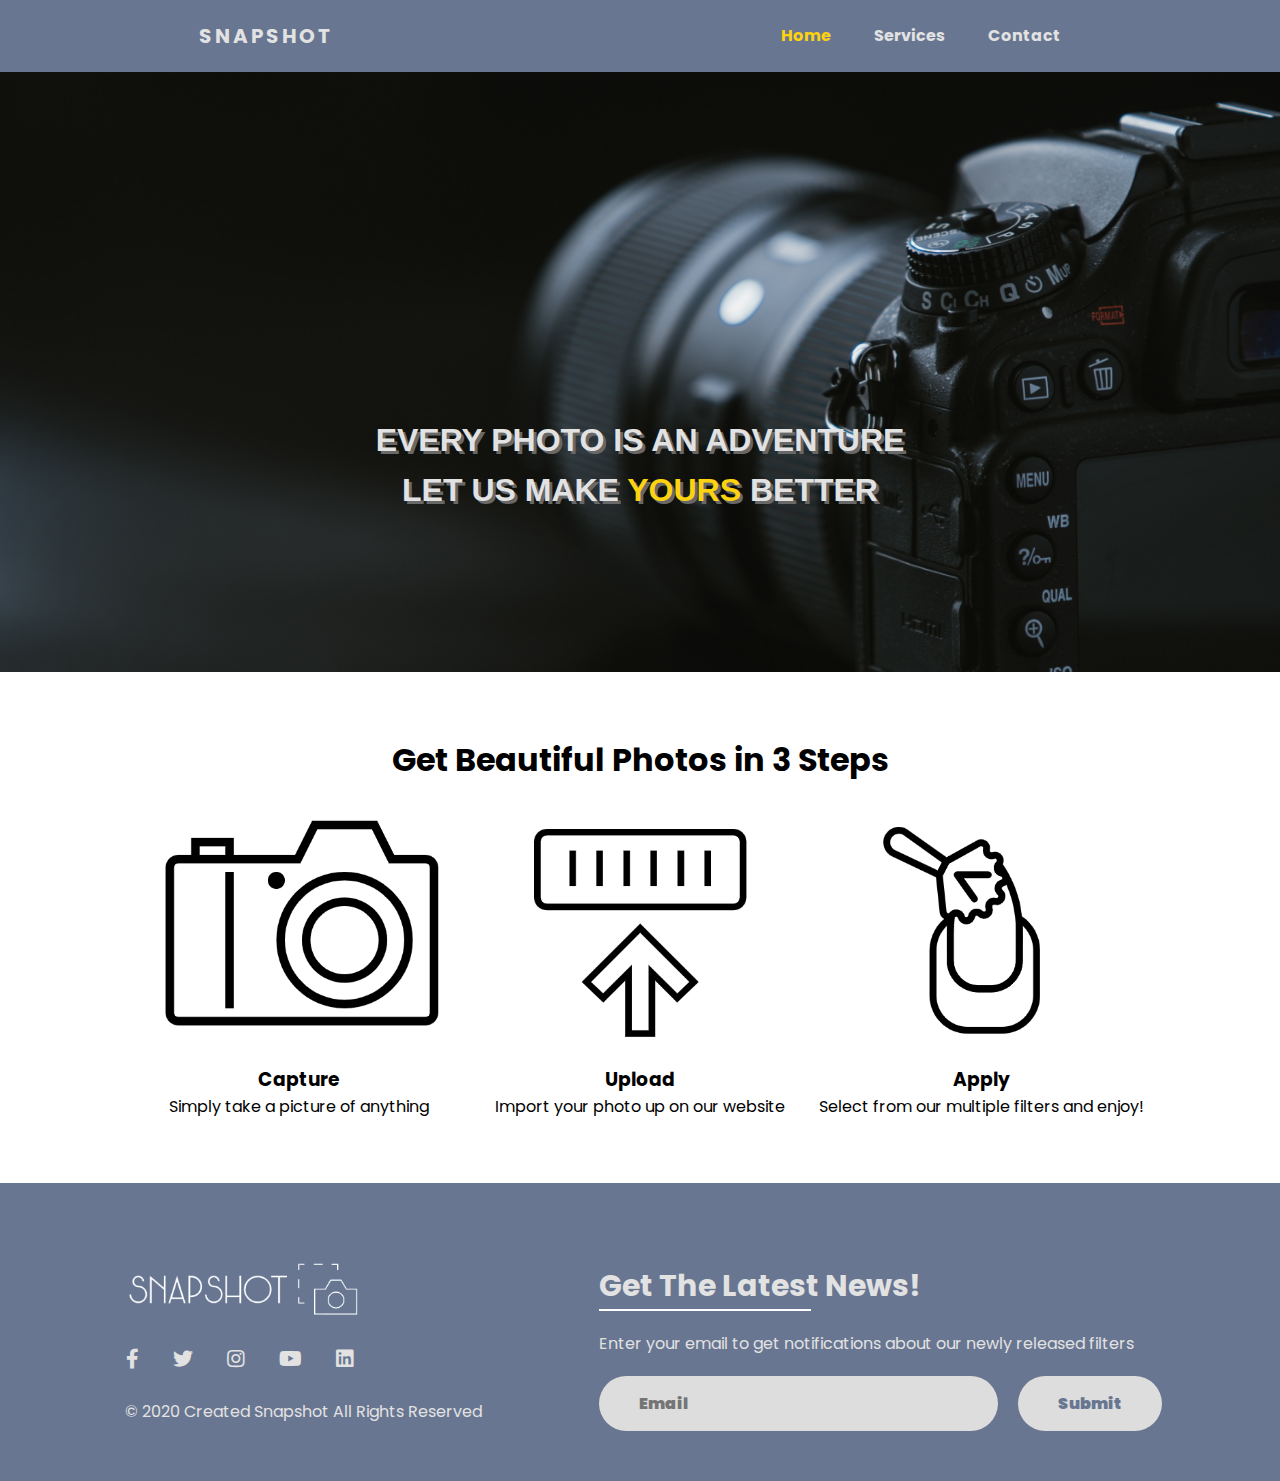
<file: index.html>
<!DOCTYPE html>
<html lang="en">
<head>
  <meta charset="UTF-8">
  <meta name="viewport" content="width=device-width, initial-scale=1.0">
  <link href="https://fonts.googleapis.com/css?family=Poppins&display=swap" rel="stylesheet">
  <link rel="stylesheet" href="https://cdnjs.cloudflare.com/ajax/libs/font-awesome/5.11.2/css/all.css">
  <link rel="stylesheet" href="style.css">
  <title>Snapshot</title>
  <style type="text/css">
      a {
        color: rgb(226, 226, 226);
        text-decoration: none;
      }
  </style>
</head>

<body>
  <nav>
    <div class="logo">
      <h4><a href="index.html">Snapshot</a></h4>
    </div>
    <div class="hamburger">
      <label for="toggle">&#9776;</label>
      <input type="checkbox" id="toggle"/>
      <div class="nav-links">
        <a class="current" href="index.html">Home</a>
        <a href="services.html">Services</a>
        <a href="contact.html">Contact</a>
      </div>
    </div>
  </nav>

  <div class="cover-image">
    <div class="cover-text" style="text-shadow: 3px 3px #686868;"><h1>Every photo is an adventure<br>Let us make <span style="color: rgb(253, 210, 15);">yours </span>better</h1>
    </div>
  </div>

  <div class="tutorial">
    <h1 class="tutorial-title">Get Beautiful Photos in 3 Steps</h1>
    <div class="tutorial-content">
      <div class="tutorial-items camera">
        <img src="images/camera icon.png" alt="Camera">
        <h3>Capture</h3>
        <p>Simply take a picture of anything</p>
      </div>
      <div class="tutorial-items upload">
        <img src="images/upload icon.png" alt="Upload">
        <h3>Upload</h3>
        <p>Import your photo up on our website</p>
      </div>
      <div class="tutorial-items apply">
        <img src="images/apply icon.png" alt="Apply">
        <h3>Apply</h3>
        <p>Select from our multiple filters and enjoy!</p>
      </div>
    </div>
  </div>

  <footer>
    <div class="footer-container">

      <div class="footer-left">
        <img src="images/logo.png" class="logo-footer" alt="logo">
        <div class="social-media">
          <a href="#"><i class="fab fa-facebook-f"></i></a>
          <a href="#"><i class="fab fa-twitter"></i></a>
          <a href="#"><i class="fab fa-instagram"></i></a>
          <a href="#"><i class="fab fa-youtube"></i></a>
          <a href="#"><i class="fab fa-linkedin"></i></a>
        </div>
        <p class="copyright">© 2020 Created Snapshot All Rights Reserved </p>
      </div>

      <div class="footer-right">
        <h1>Get The Latest News!</h1>
        <div class="border"></div>
        <p>Enter your email to get notifications about our newly released filters</p>
        <form action="" class="notif-form">
          <input type="text" class="text" placeholder="Email">
          <input type="submit" class="btn" value="Submit">
        </form>
      </div>
    </div>
  </footer>

</body>
</html>
</file>
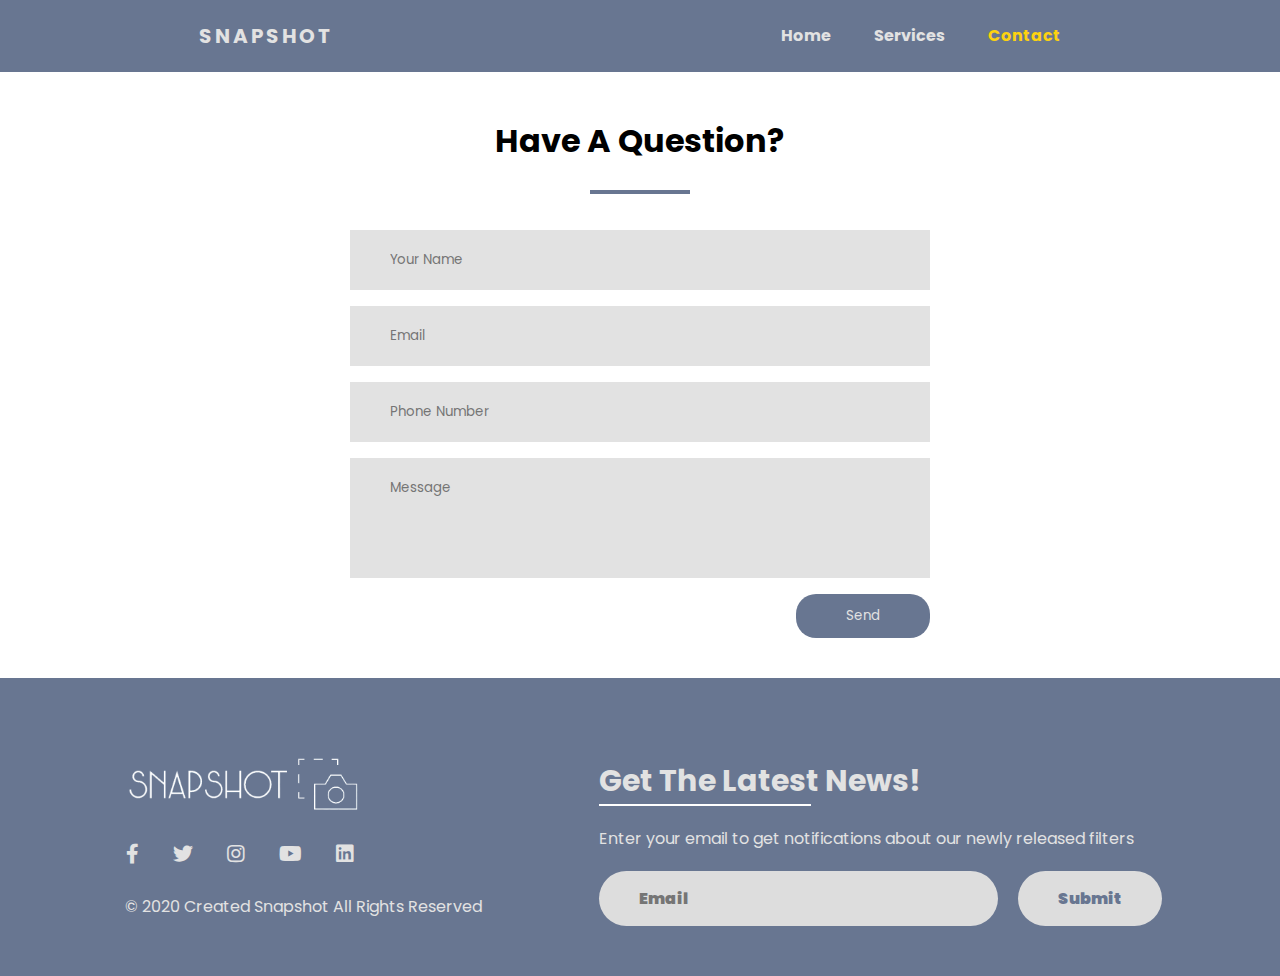
<file: contact.html>
<!DOCTYPE html>
<html lang="en">
<head>
  <meta charset="UTF-8">
  <meta name="viewport" content="width=device-width, initial-scale=1.0">
  <link href="https://fonts.googleapis.com/css?family=Poppins&display=swap" rel="stylesheet">
  <link rel="stylesheet" href="https://cdnjs.cloudflare.com/ajax/libs/font-awesome/5.11.2/css/all.css">
  <link rel="stylesheet" href="style.css">
  <link rel="stylesheet" href="contact.css">
  <title>Contact Page</title>
  <style type="text/css">
    a {
      color: rgb(226, 226, 226);
      text-decoration: none;
    }
</style>
</head>

<body>
  <nav>
    <div class="logo">
      <h4><a href="index.html">Snapshot</a></h4>
    </div>
    <div class="hamburger">
      <label for="toggle">&#9776;</label>
      <input type="checkbox" id="toggle"/>
      <div class="nav-links">
        <a href="index.html">Home</a>
        <a href="services.html">Services</a>
        <a class="current" href="contact.html">Contact</a>
      </div>
    </div>
  </nav>

  <div class="contact-section">
    <h1>Have A Question?</h1>
    <div class="contact-border"></div>
    <form class="contact-form" action="contact.html" method="post">
      <input type="text" class="contact-text" placeholder="Your Name">
      <input type="text" class="contact-text" placeholder="Email">
      <input type="text" class="contact-text" placeholder="Phone Number">
      <textarea class="contact-text" placeholder="Message"></textarea>
      <input type="submit" class="contact-btn" value="Send">
    </form>
  </div>

  <footer>
    <div class="footer-container">

      <div class="footer-left">
        <img src="images/logo.png" class="logo-footer">
        <div class="social-media">
          <a href="#"><i class="fab fa-facebook-f"></i></a>
          <a href="#"><i class="fab fa-twitter"></i></a>
          <a href="#"><i class="fab fa-instagram"></i></a>
          <a href="#"><i class="fab fa-youtube"></i></a>
          <a href="#"><i class="fab fa-linkedin"></i></a>
        </div>
        <p class="copyright">© 2020 Created Snapshot All Rights Reserved </p>
      </div>


      <div class="footer-right">
        <h1>Get The Latest News!</h1>
        <div class="border"></div>
        <p>Enter your email to get notifications about our newly released filters</p>
        <form action="" class="notif-form">
          <input type="text" class="text" placeholder="Email">
          <input type="submit" class="btn" value="Submit">
        </form>
      </div>
    </div>
  </footer>

</body>
</html>
</file>
<file: style.css>
*{
	margin: 0;
	padding: 0;
  box-sizing: border-box;
  font-family: 'Poppins', sans-serif;
}


nav {
  position: sticky;
  top: 0px;
  display: flex;
  justify-content: space-around;
  align-items: center;
  width: 100%;
  min-height: 8vh;
  background-color: #687691;
  z-index: 999;
}

.logo {
  text-transform: uppercase;
  letter-spacing: 3px;
  font-size: 125%;
}

.hamburger {
  text-align: right;
  height: 70px;
  line-height: 70px;
  color: rgb(226, 226, 226);
}

.nav-links {
  margin: 0 30px 0 0;
  font-weight: bold;
  width: 100%;
}

.nav-links a {
  clear: right;
  margin: 0 20px;
  line-height: 70px;
  transition: 0.35s ease-in;
}

.nav-links a:hover {
  background-color: #687691;
  color: rgb(0, 0, 0);
}

.nav-links .current {
  color: rgb(253, 210, 15);
}

.nav-links .current:hover {
  color: rgb(253, 210, 15);
}

label {
  margin: 0 40px 0 0;
  font-size: 162.5%;
  line-height: 70px;
  display: none;
  float: right;
}

#toggle {
  display: none;
}

@media screen and (max-width: 600px) {
  label {
    display: block;
    cursor: pointer;
  }

  .nav-links {
    text-align: center;
    background-color: #687691;
    width: 100%;
    display: none;
  }

  .nav-links a:first-child {
    border-top: 1px solid white;

  }

  .nav-links a {
    display: block;
    border-bottom: 1px solid white;
    margin: 0px;
    
  }

  #toggle:checked + .nav-links {
    display: block;
  }
}

.cover-image {
	background: url('images/contact-cover.jpg') no-repeat top center;
	background-size: cover;
	width: 100%;
	height: 600px;
	display: flex;
	justify-content: center;
  align-items: center; 
} 

.cover-text {
  text-align: center;
  margin-top: 200px;
  color: rgb(226, 226, 226);
}

.cover-text h1 {
  font-family: Arial, Helvetica, sans-serif;
  text-transform: uppercase;
  line-height: 50px;
  margin-bottom: 15px;
  padding: 4px;
}

.cover-text h1 span {
  font-family: Arial, Helvetica, sans-serif;
  color: white;
}

.tutorial {
  font-family: 'Poppins', sans-serif;
  text-align: center;
  padding: 5% 10%;
}

.tutorial-content {
  display: flex;
  flex-wrap: wrap;
}


.tutorial-items {
  float: left;
  width: 33.33%;
}

.tutorial-items img {
  margin-top: 8px;
  vertical-align: middle;
  width: 100%;
}

@media screen and (max-width: 1000px) {
  .tutorial-items {
    flex: 50%;
    max-width: 100%;
  }

  .tutorial-items img {
    width: 70%;
  }

  .apply img {
    width: 50%;
  }
}

@media screen and (max-width: 600px) {
  .tutorial-items {
    flex: 100%;
    max-width: 100%;
  }

  .tutorial-items img {
    width: 50%;
  }

  .camera img {
    width: 50%
  }
}

footer {
  background-color: #687691;
  padding: 50px 0;
}

.footer-container {
  max-width: 1200px;
  margin: auto;
  padding: 0 20px;
  display: flex;
  justify-content: space-around;
  align-items: center;
  flex-wrap: wrap-reverse;
}

.logo-footer {
  width: 250px;
}

.social-media {
  margin: 5px 8px;;
}

.social-media a {
  margin-right: 30px;
  font-size: 20px;
  transition: 0.35s ease-in;
}

.social-media a:hover {
  color: black;
}

.copyright {
  color: rgb(226, 226, 226);
  padding: 20px 0px 0px 7px;
}

.footer-right h1 {
  margin-top: 30px;
  color: rgb(226, 226, 226);
  font-size: 30px;
}

.footer-right p {
  color: rgb(226, 226, 226);
  padding-bottom: 20px;
}

.border {
  margin: 0px 0 20px 0;
  width: 212px;
  height: 2px;
  background: white;
}

.notif-form {
  display: flex;
  justify-content: center;
  align-content: center;
  flex-wrap: wrap;
}

.text {
  flex: 1;
  padding: 15px 40px;
  font-size: 16px;
  color: #687691;
  background: #ddd;
  font-weight: 900;
  border: none;
  outline: none;
  border-radius: 30px;
  min-width: 150px;
}

.btn {
  cursor: pointer;
  padding: 15px 40px;
  font-size: 16px;
  color: #687691;
  background: #ddd;
  font-weight: 900;
  border: none;
  outline: none;
  border-radius: 30px;
  margin-left: 20px;
  transition: opacity 0.35s ease-in;
}

.btn:hover {
  opacity: 0.6;
}

@media screen and (max-width:1000px) {
  .footer-container {
    max-width: 600px;
  }

  .footer-right {
    width: 100%;
    margin-bottom: 50px;
  }

  .footer-left {
    width: 100%;
    text-align: center;
  }
}
</file>
<file: contact.css>
.contact-section {
  padding: 40px 0;
}


.contact-section h1 {
  text-align: center;
  padding: 5px;
}

.contact-border {
  width: 100px;
  height: 4px;
  background: #687691;
  margin: 20px auto;
}

.contact-form {
  max-width: 600px;
  margin: auto;
  padding: 0px 10px;
  overflow: hidden;
}

.contact-text {
  display: block;
  width: 100%;
  margin: 16px 0;
  border: 0;
  background: rgb(226, 226, 226);
  padding: 20px 40px;
  outline: none;
  color: #687691;
  transition: 0.5s;
}

.contact-text:focus{
  box-shadow: 0 0 10px 4px #687691;
  background: rgb(226, 226, 226);
  opacity: 0.9;
}

textarea.contact-text{
  resize: none;
  height: 120px;
}

.contact-btn{
  float: right;
  border: 0;
  background: #687691;
  color: rgb(226, 226, 226);
  padding: 12px 50px;
  border-radius: 20px;
  cursor: pointer;
  transition: 0.5s;
}
.contact-btn:hover{
  background: black;
}
</file>
